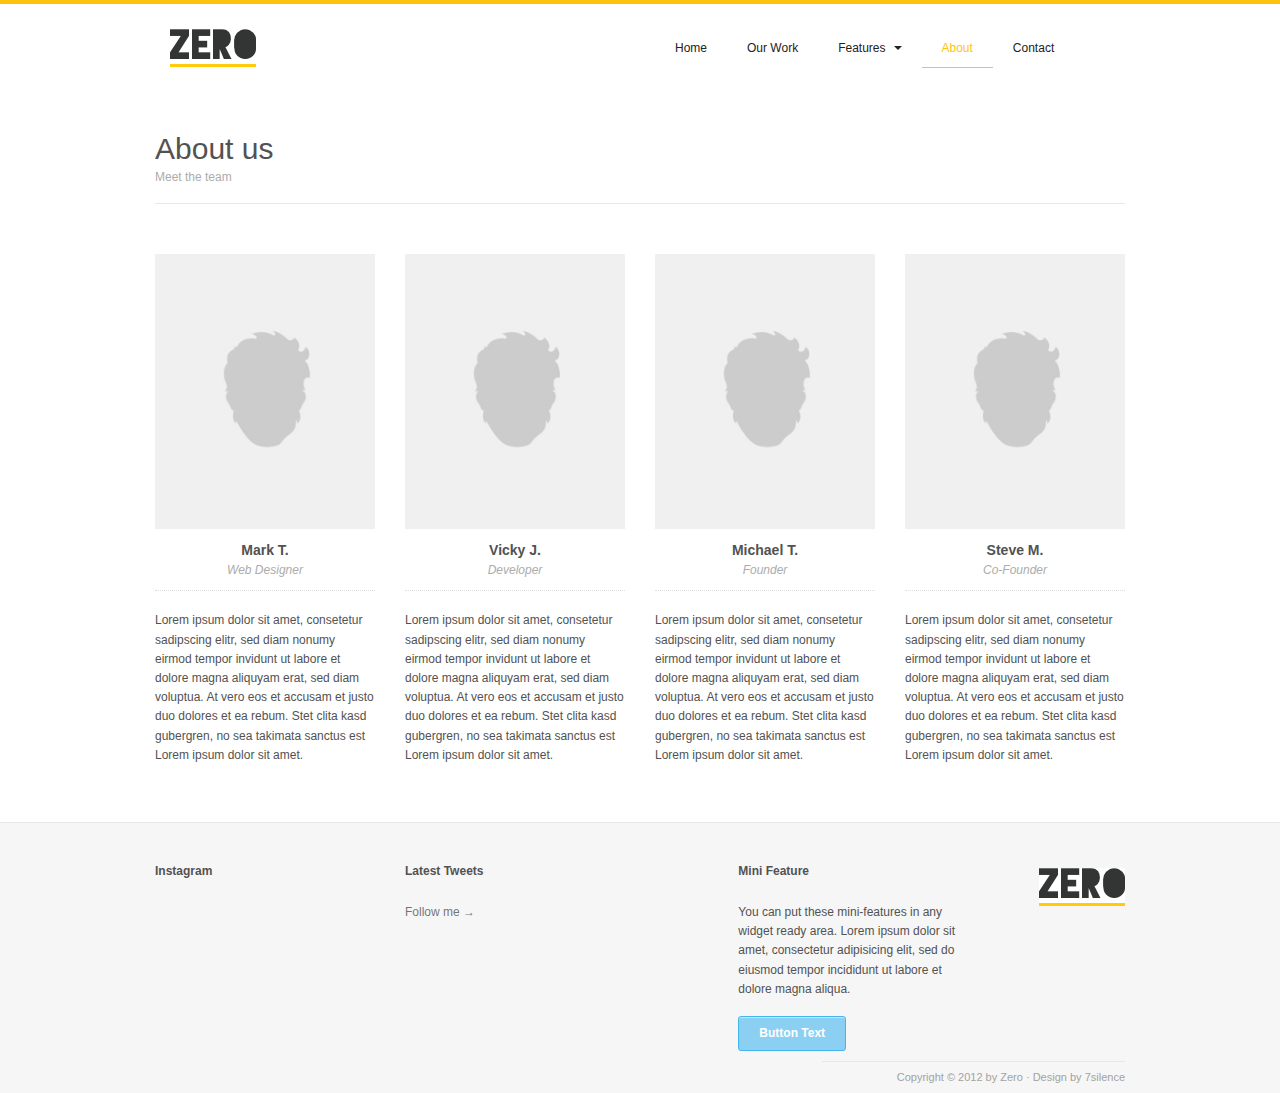
<file: about.html>
<!DOCTYPE html>

<!-- paulirish.com/2008/conditional-stylesheets-vs-css-hacks-answer-neither/ -->
<!--[if lt IE 7]> <html class="no-js lt-ie9 lt-ie8 lt-ie7" lang="en"> <![endif]-->
<!--[if IE 7]>    <html class="no-js lt-ie9 lt-ie8" lang="en"> <![endif]-->
<!--[if IE 8]>    <html class="no-js lt-ie9" lang="en"> <![endif]-->
<!--[if gt IE 8]><!--> <html class="no-js" lang="en"> <!--<![endif]-->
<head>
  <meta charset="utf-8" />

  <!-- Set the viewport width to device width for mobile -->
  <meta name="viewport" content="width=device-width" />

  <title>Zero - Responsive Html5 Theme</title>
  
  <!-- Included CSS Files (Compressed) -->
  <link rel="stylesheet" href="stylesheets/foundation.min.css">
  <link rel="stylesheet" href="stylesheets/app.css">

  <script src="javascripts/modernizr.foundation.js"></script>

  <!-- IE Fix for HTML5 Tags -->
  <!--[if lt IE 9]>
    <script src="http://html5shiv.googlecode.com/svn/trunk/html5.js"></script>
  <![endif]-->
</head>
<body>

	<div class="row">
	<header>
	
		<div class="three columns">
			<logo>
				<a href="index.html" ><img src="images/logo.jpg" width="86" height="38"></a>
			</logo>
		</div>
		
		<div class="six columns">
			<ul class="nav-bar">
			  <li><a href="index.html">Home</a></li>
			  <li><a href="portfolio.html">Our Work</a></li>
			  <li class="has-flyout">
			    <a href="">Features</a>
			    <a href="#" class="flyout-toggle"><span> </span></a>
			    <ul class="flyout">
			      <li><a href="elements.html">Elements</a></li>
			      <li><a href="columns.html">Columns</a></li>
			      <li><a href="sliders.html">Sliders</a></li>
			      <li><a href="media.html">Media</a></li>
			    </ul>
			  </li>
			  <li class="active"><a href="about.html">About</a></li>
			  <li><a href="contact.html">Contact</a></li>
			</ul>		
		</div>
		
	</header>
	</div>
	
<about>
	<div class="row">
		<div class="twelve columns">
			<div class="title">About us</div>
			<div class="title2">Meet the team</div>
		</div>
	</div>
	
	<div class="row">
		<div class="three columns">
			<img src="images/person.jpg" width="240" height="300">
			<h5>Mark T.</h5>
			<h6>Web Designer</h6>
			<p>Lorem ipsum dolor sit amet, consetetur sadipscing elitr, sed diam nonumy eirmod tempor invidunt ut labore et dolore magna aliquyam erat, sed diam voluptua. At vero eos et accusam et justo duo dolores et ea rebum. Stet clita kasd gubergren, no sea takimata sanctus est Lorem ipsum dolor sit amet.</p>
		</div>
		<div class="three columns">
			<img src="images/person.jpg" width="240" height="300">
			<h5>Vicky J.</h5>
			<h6>Developer</h6>
			<p>Lorem ipsum dolor sit amet, consetetur sadipscing elitr, sed diam nonumy eirmod tempor invidunt ut labore et dolore magna aliquyam erat, sed diam voluptua. At vero eos et accusam et justo duo dolores et ea rebum. Stet clita kasd gubergren, no sea takimata sanctus est Lorem ipsum dolor sit amet.</p>
		</div>
		<div class="three columns">
			<img src="images/person.jpg" width="240" height="300">
			<h5>Michael T.</h5>
			<h6>Founder</h6>
			<p>Lorem ipsum dolor sit amet, consetetur sadipscing elitr, sed diam nonumy eirmod tempor invidunt ut labore et dolore magna aliquyam erat, sed diam voluptua. At vero eos et accusam et justo duo dolores et ea rebum. Stet clita kasd gubergren, no sea takimata sanctus est Lorem ipsum dolor sit amet.</p>
		</div>
		<div class="three columns">
			<img src="images/person.jpg" width="240" height="300">
			<h5>Steve M.</h5>
			<h6>Co-Founder</h6>
			<p>Lorem ipsum dolor sit amet, consetetur sadipscing elitr, sed diam nonumy eirmod tempor invidunt ut labore et dolore magna aliquyam erat, sed diam voluptua. At vero eos et accusam et justo duo dolores et ea rebum. Stet clita kasd gubergren, no sea takimata sanctus est Lorem ipsum dolor sit amet.</p>
		</div>
	</div>
</about>		
	
<footer>
	<div class="row">
	    <div class="three columns">
	    <h3>Instagram</h3>
	    <iframe src="http://snapwidget.com/in/?u=aW5zdGFncmFtfGlufDcwfDN8Mnx8bm98OHxmYWRlSW4=" allowTransparency="true" frameborder="0" scrolling="no" style="border:none; overflow:hidden; width:234px; height: 156px" ></iframe>
	    </div>
	    <div class="four columns">
	    <h3>Latest Tweets</h3>
	    <social>
	    <div id="twitter_update_list"></div>
	    </social>
	    <a href="#"><p>Follow me →</p></a>
	    <script src="http://twitter.com/javascripts/blogger.js" type="text/javascript"></script>
	    <script type="text/javascript"> 
	    (function() {
	       var e = document.createElement('script'); 
	       e.type = 'text/javascript';
	      e.async = true;
	        e.src = 'http://twitter.com/statuses/user_timeline/twitter.json?callback=twitterCallback2&count=3';
	       document.getElementById('twitter_update_list').appendChild(e);
	    }());
	    </script>
	    </div>
	    <div class="three columns">
	    <h3>Mini Feature</h3>
	    <p>You can put these mini-features in any widget ready area. Lorem ipsum dolor sit amet, consectetur adipisicing elit, sed do eiusmod tempor incididunt ut labore et dolore magna aliqua.</p>
	    <a href="#" class="radius button">Button Text</a>
	    </div>
	    <div class="two columns">
	    <div class="logofoot"><a href="index.html" ><img src="images/logo.jpg" width="86" height="38"></a></div>
	    </div>
	</div>
	
	<div class="row">
	    <div class="eight columns">
	    </div>
	    <div class="four columns">
			<div class="copyright">Copyright © 2012 by Zero · Design by 7silence</div>
	    </div>
	</footer>

  
  <!-- Included JS Files (Compressed) -->
  <script src="javascripts/foundation.min.js"></script>
  
  <!-- Initialize JS Plugins -->
  <script src="javascripts/app.js"></script>
  
  <script type="text/javascript"> 
     $(window).load(function() {
         $('#featuredContent').orbit({ fluid: '16x6' });
     });
  </script>
  
  
</body>
</html>
</file>
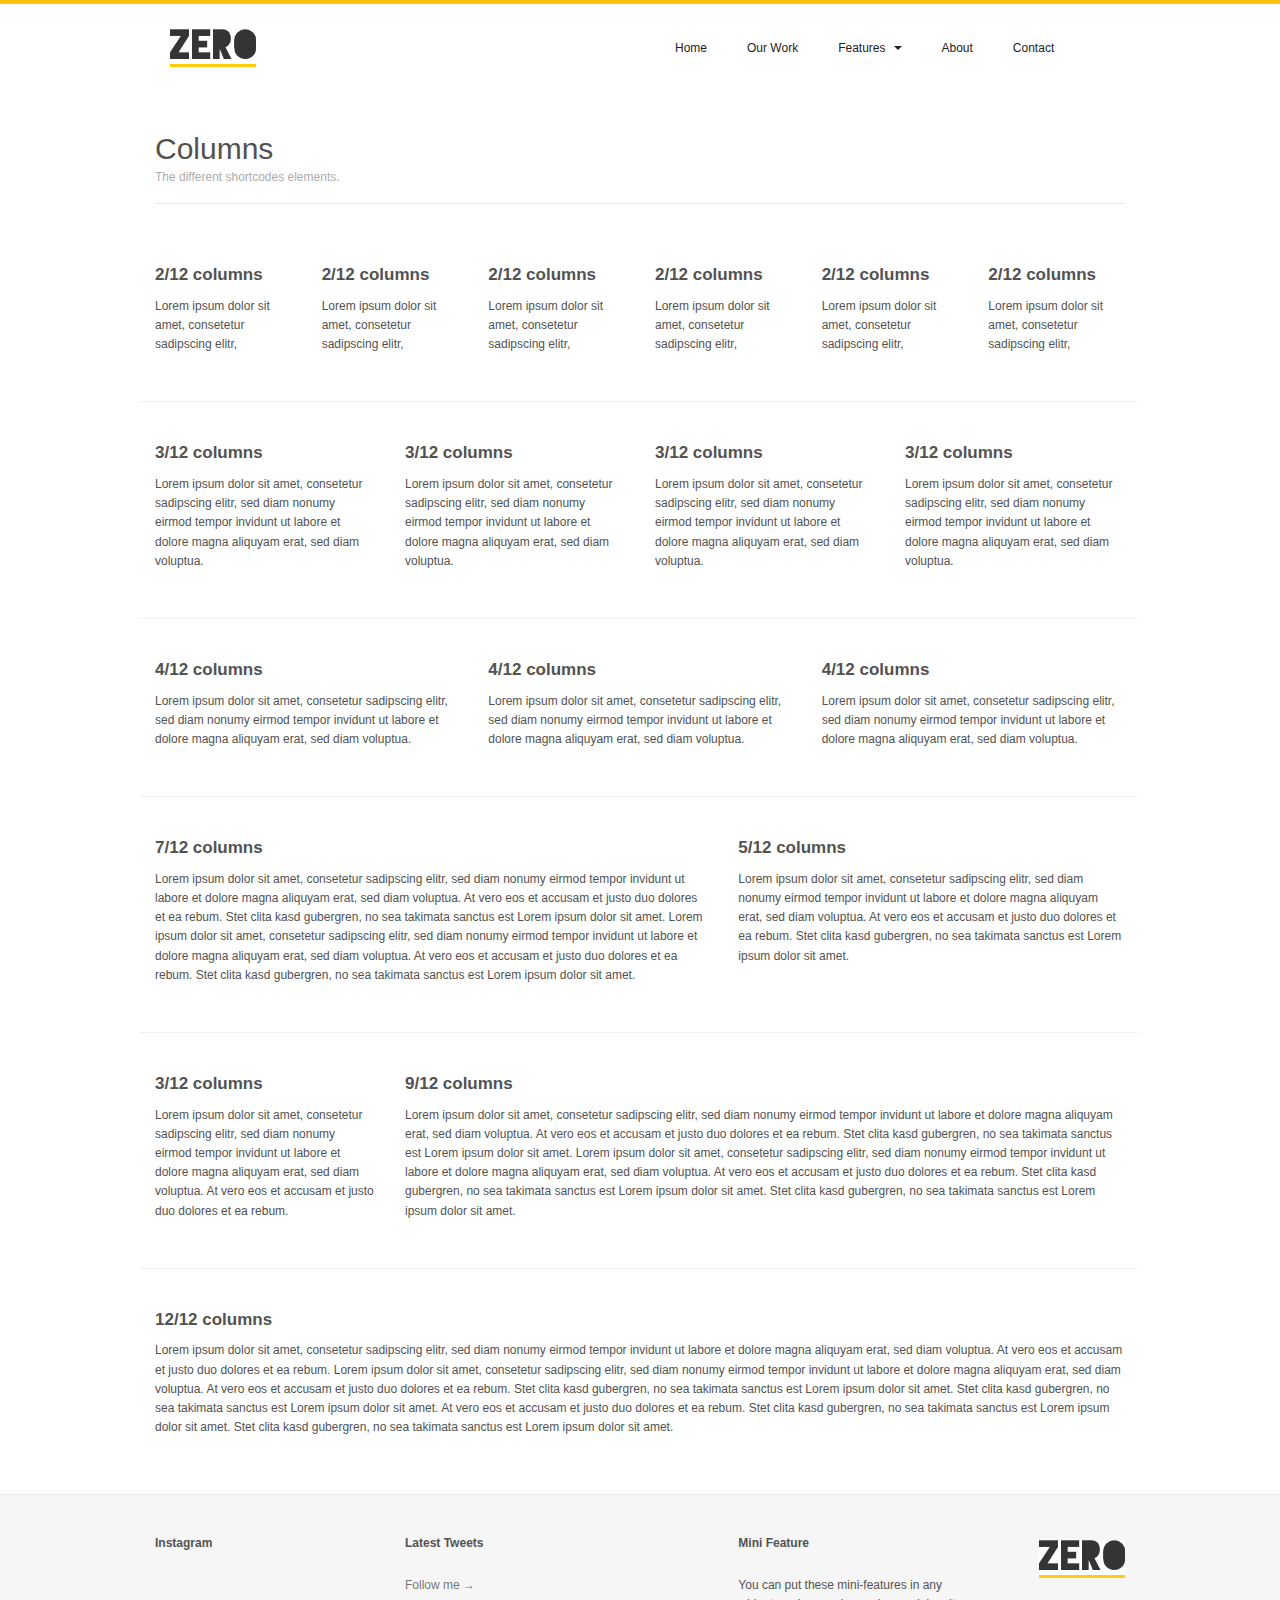
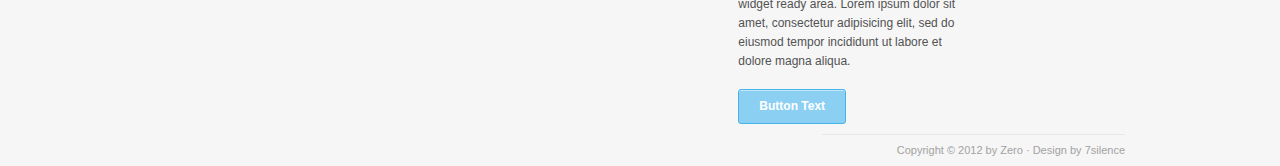
<file: columns.html>
<!DOCTYPE html>

<!-- paulirish.com/2008/conditional-stylesheets-vs-css-hacks-answer-neither/ -->
<!--[if lt IE 7]> <html class="no-js lt-ie9 lt-ie8 lt-ie7" lang="en"> <![endif]-->
<!--[if IE 7]>    <html class="no-js lt-ie9 lt-ie8" lang="en"> <![endif]-->
<!--[if IE 8]>    <html class="no-js lt-ie9" lang="en"> <![endif]-->
<!--[if gt IE 8]><!--> <html class="no-js" lang="en"> <!--<![endif]-->
<head>
  <meta charset="utf-8" />

  <!-- Set the viewport width to device width for mobile -->
  <meta name="viewport" content="width=device-width" />

  <title>Zero - Responsive Html5 Theme</title>
  
  <!-- Included CSS Files (Compressed) -->
  <link rel="stylesheet" href="stylesheets/foundation.min.css">
  <link rel="stylesheet" href="stylesheets/app.css">

  <script src="javascripts/modernizr.foundation.js"></script>

  <!-- IE Fix for HTML5 Tags -->
  <!--[if lt IE 9]>
    <script src="http://html5shiv.googlecode.com/svn/trunk/html5.js"></script>
  <![endif]-->
</head>
<body>

	<div class="row">
	<header>
	
		<div class="three columns">
			<logo>
				<a href="index.html" ><img src="images/logo.jpg" width="86" height="38"></a>
			</logo>
		</div>
		
		<div class="six columns">
			<ul class="nav-bar">
			  <li><a href="index.html">Home</a></li>
			  <li><a href="portfolio.html">Our Work</a></li>
			  <li class="has-flyout">
			    <a href="">Features</a>
			    <a href="#" class="flyout-toggle"><span></span></a>
			    <ul class="flyout">
			      <li><a href="elements.html">Elements</a></li>
			      <li class="active"><a href="columns.html">Columns</a></li>
			      <li><a href="sliders.html">Sliders</a></li>
			      <li><a href="media.html">Media</a></li>
			    </ul>
			  </li>
			  <li><a href="about.html">About</a></li>
			  <li><a href="contact.html">Contact</a></li>
			</ul>		
		</div>
		
	</header>
	</div>
	
	
<feature>
	<div class="row">
		<div class="twelve columns">
			<div class="title">Columns</div>
			<div class="title2">The different shortcodes elements.</div>
		</div>
	</div>
	
	
	<div class="row">
		<div class="two columns">
			<h5>2/12 columns</h5>
			<p>Lorem ipsum dolor sit amet, consetetur sadipscing elitr,</p>
		</div>
		<div class="two columns">
			<h5>2/12 columns</h5>
			<p>Lorem ipsum dolor sit amet, consetetur sadipscing elitr,</p>
		</div>
		<div class="two columns">
			<h5>2/12 columns</h5>
			<p>Lorem ipsum dolor sit amet, consetetur sadipscing elitr,</p>
		</div>
		<div class="two columns">
			<h5>2/12 columns</h5>
			<p>Lorem ipsum dolor sit amet, consetetur sadipscing elitr,</p>
		</div>
		<div class="two columns">
			<h5>2/12 columns</h5>
			<p>Lorem ipsum dolor sit amet, consetetur sadipscing elitr,</p>
		</div>
		<div class="two columns">
			<h5>2/12 columns</h5>
			<p>Lorem ipsum dolor sit amet, consetetur sadipscing elitr,</p>
		</div>
	</div>
	
	<div class="row">
		<div class="line"></div>
		<div class="three columns">
			<h5>3/12 columns</h5>
			<p>Lorem ipsum dolor sit amet, consetetur sadipscing elitr, sed diam nonumy eirmod tempor invidunt ut labore et dolore magna aliquyam erat, sed diam voluptua.</p>
		</div>
		<div class="three columns">
			<h5>3/12 columns</h5>
			<p>Lorem ipsum dolor sit amet, consetetur sadipscing elitr, sed diam nonumy eirmod tempor invidunt ut labore et dolore magna aliquyam erat, sed diam voluptua.</p>
		</div>
		<div class="three columns">
			<h5>3/12 columns</h5>
			<p>Lorem ipsum dolor sit amet, consetetur sadipscing elitr, sed diam nonumy eirmod tempor invidunt ut labore et dolore magna aliquyam erat, sed diam voluptua.</p>
		</div>
		<div class="three columns">
			<h5>3/12 columns</h5>
			<p>Lorem ipsum dolor sit amet, consetetur sadipscing elitr, sed diam nonumy eirmod tempor invidunt ut labore et dolore magna aliquyam erat, sed diam voluptua.</p>
		</div>
	</div>
	
	<div class="row">
		<div class="line"></div>
		<div class="four columns">
			<h5>4/12 columns</h5>
			<p>Lorem ipsum dolor sit amet, consetetur sadipscing elitr, sed diam nonumy eirmod tempor invidunt ut labore et dolore magna aliquyam erat, sed diam voluptua.</p>
		</div>
		<div class="four columns">
			<h5>4/12 columns</h5>
			<p>Lorem ipsum dolor sit amet, consetetur sadipscing elitr, sed diam nonumy eirmod tempor invidunt ut labore et dolore magna aliquyam erat, sed diam voluptua.</p>
		</div>
		<div class="four columns">
			<h5>4/12 columns</h5>
			<p>Lorem ipsum dolor sit amet, consetetur sadipscing elitr, sed diam nonumy eirmod tempor invidunt ut labore et dolore magna aliquyam erat, sed diam voluptua.</p>
		</div>
	</div>
	
	<div class="row">
		<div class="line"></div>
		<div class="seven columns">
			<h5>7/12 columns</h5>
			<p>Lorem ipsum dolor sit amet, consetetur sadipscing elitr, sed diam nonumy eirmod tempor invidunt ut labore et dolore magna aliquyam erat, sed diam voluptua. At vero eos et accusam et justo duo dolores et ea rebum. Stet clita kasd gubergren, no sea takimata sanctus est Lorem ipsum dolor sit amet. Lorem ipsum dolor sit amet, consetetur sadipscing elitr, sed diam nonumy eirmod tempor invidunt ut labore et dolore magna aliquyam erat, sed diam voluptua. At vero eos et accusam et justo duo dolores et ea rebum. Stet clita kasd gubergren, no sea takimata sanctus est Lorem ipsum dolor sit amet.</p>
		</div>
		<div class="five columns">
			<h5>5/12 columns</h5>
			<p>Lorem ipsum dolor sit amet, consetetur sadipscing elitr, sed diam nonumy eirmod tempor invidunt ut labore et dolore magna aliquyam erat, sed diam voluptua. At vero eos et accusam et justo duo dolores et ea rebum. Stet clita kasd gubergren, no sea takimata sanctus est Lorem ipsum dolor sit amet.</p>
		</div>
	</div>
	
	<div class="row">
		<div class="line"></div>
		<div class="three columns">
			<h5>3/12 columns</h5>
			<p>Lorem ipsum dolor sit amet, consetetur sadipscing elitr, sed diam nonumy eirmod tempor invidunt ut labore et dolore magna aliquyam erat, sed diam voluptua. At vero eos et accusam et justo duo dolores et ea rebum.</p>
		</div>
		<div class="nine columns">
			<h5>9/12 columns</h5>
			<p>Lorem ipsum dolor sit amet, consetetur sadipscing elitr, sed diam nonumy eirmod tempor invidunt ut labore et dolore magna aliquyam erat, sed diam voluptua. At vero eos et accusam et justo duo dolores et ea rebum. Stet clita kasd gubergren, no sea takimata sanctus est Lorem ipsum dolor sit amet. Lorem ipsum dolor sit amet, consetetur sadipscing elitr, sed diam nonumy eirmod tempor invidunt ut labore et dolore magna aliquyam erat, sed diam voluptua. At vero eos et accusam et justo duo dolores et ea rebum. Stet clita kasd gubergren, no sea takimata sanctus est Lorem ipsum dolor sit amet. Stet clita kasd gubergren, no sea takimata sanctus est Lorem ipsum dolor sit amet.</p>
		</div>
	</div>
	
	<div class="row">
		<div class="line"></div>
		<div class="twelve columns">
			<h5>12/12 columns</h5>
			<p>Lorem ipsum dolor sit amet, consetetur sadipscing elitr, sed diam nonumy eirmod tempor invidunt ut labore et dolore magna aliquyam erat, sed diam voluptua. At vero eos et accusam et justo duo dolores et ea rebum. Lorem ipsum dolor sit amet, consetetur sadipscing elitr, sed diam nonumy eirmod tempor invidunt ut labore et dolore magna aliquyam erat, sed diam voluptua. At vero eos et accusam et justo duo dolores et ea rebum. Stet clita kasd gubergren, no sea takimata sanctus est Lorem ipsum dolor sit amet. Stet clita kasd gubergren, no sea takimata sanctus est Lorem ipsum dolor sit amet. At vero eos et accusam et justo duo dolores et ea rebum. Stet clita kasd gubergren, no sea takimata sanctus est Lorem ipsum dolor sit amet. Stet clita kasd gubergren, no sea takimata sanctus est Lorem ipsum dolor sit amet.</p>
		</div>
	</div>
	
</feature>		
			

<footer>
	<div class="row">
	    <div class="three columns">
	    <h3>Instagram</h3>
	    <iframe src="http://snapwidget.com/in/?u=aW5zdGFncmFtfGlufDcwfDN8Mnx8bm98OHxmYWRlSW4=" allowTransparency="true" frameborder="0" scrolling="no" style="border:none; overflow:hidden; width:234px; height: 156px" ></iframe>
	    </div>
	    <div class="four columns">
	    <h3>Latest Tweets</h3>
	    <social>
	    <div id="twitter_update_list"></div>
	    </social>
	    <a href="#"><p>Follow me →</p></a>
	    <script src="http://twitter.com/javascripts/blogger.js" type="text/javascript"></script>
	    <script type="text/javascript"> 
	    (function() {
	       var e = document.createElement('script'); 
	       e.type = 'text/javascript';
	      e.async = true;
	        e.src = 'http://twitter.com/statuses/user_timeline/twitter.json?callback=twitterCallback2&count=3';
	       document.getElementById('twitter_update_list').appendChild(e);
	    }());
	    </script>
	    </div>
	    <div class="three columns">
	    <h3>Mini Feature</h3>
	    <p>You can put these mini-features in any widget ready area. Lorem ipsum dolor sit amet, consectetur adipisicing elit, sed do eiusmod tempor incididunt ut labore et dolore magna aliqua.</p>
	    <a href="#" class="radius button">Button Text</a>
	    </div>
	    <div class="two columns">
	    <div class="logofoot"><a href="index.html" ><img src="images/logo.jpg" width="86" height="38"></a></div>
	    </div>
	</div>
	
	<div class="row">
	    <div class="eight columns">
	    </div>
	    <div class="four columns">
			<div class="copyright">Copyright © 2012 by Zero · Design by 7silence</div>
	    </div>
	</footer>

  
  <!-- Included JS Files (Compressed) -->
  <script src="javascripts/foundation.min.js"></script>
  
  <!-- Initialize JS Plugins -->
  <script src="javascripts/app.js"></script>
  
  <script type="text/javascript"> 
     $(window).load(function() {
         $('#featuredContent').orbit({ fluid: '16x6' });
     });
  </script>
  
  
</body>
</html>
</file>
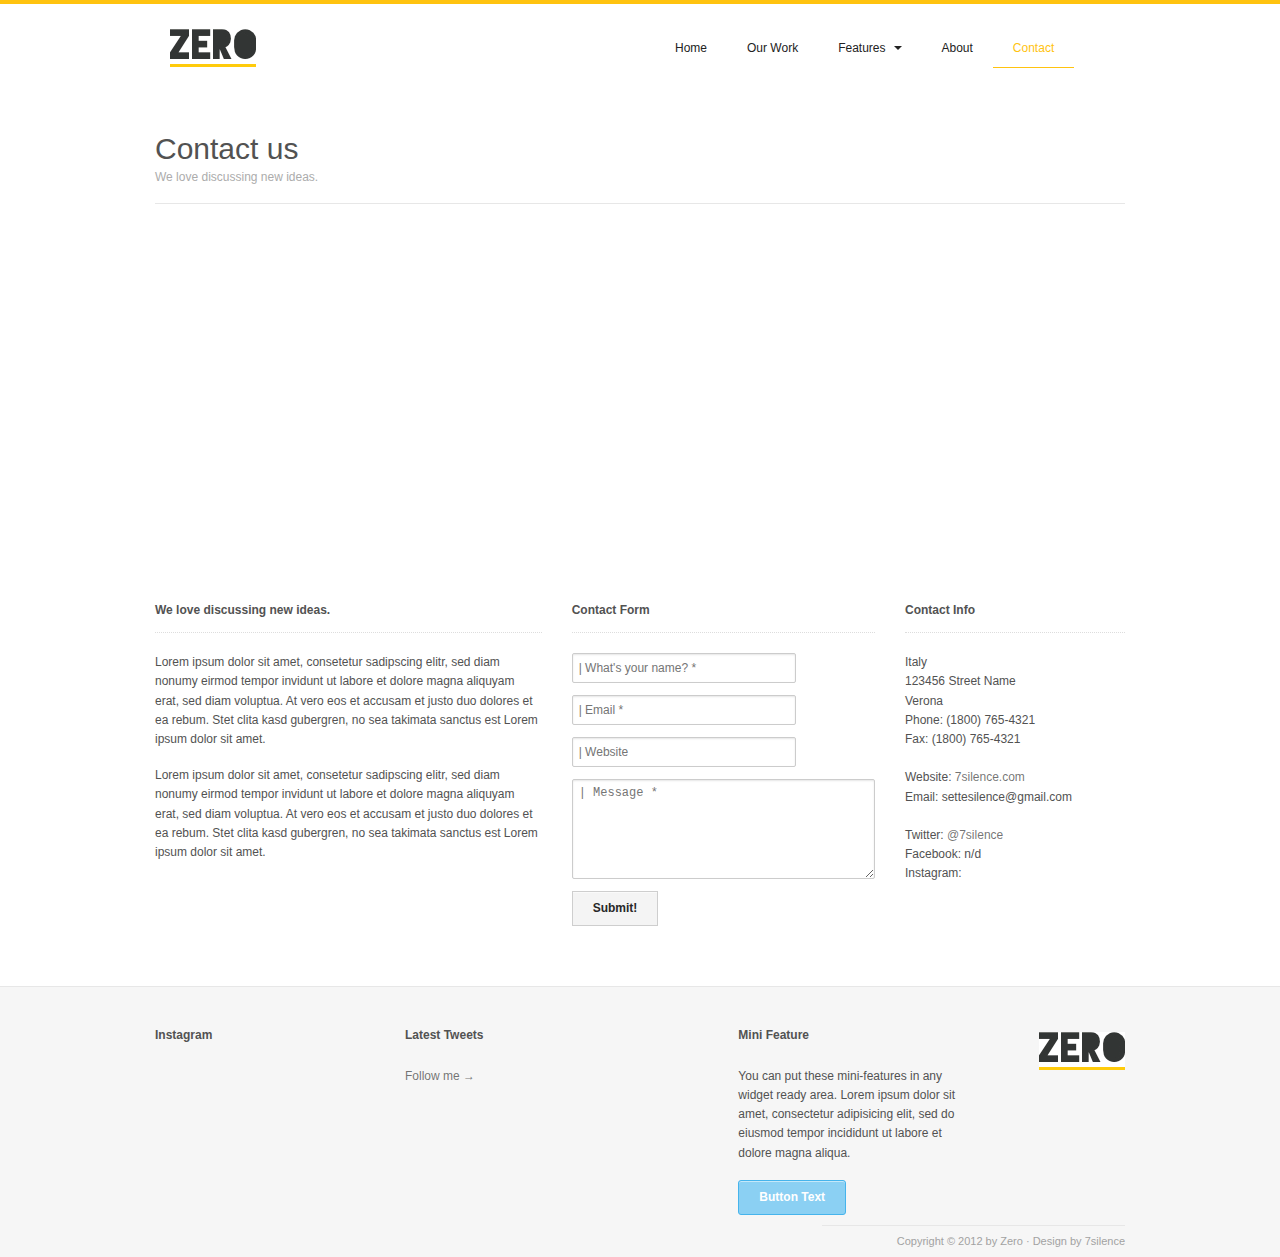
<file: contact.html>
<!DOCTYPE html>

<!-- paulirish.com/2008/conditional-stylesheets-vs-css-hacks-answer-neither/ -->
<!--[if lt IE 7]> <html class="no-js lt-ie9 lt-ie8 lt-ie7" lang="en"> <![endif]-->
<!--[if IE 7]>    <html class="no-js lt-ie9 lt-ie8" lang="en"> <![endif]-->
<!--[if IE 8]>    <html class="no-js lt-ie9" lang="en"> <![endif]-->
<!--[if gt IE 8]><!--> <html class="no-js" lang="en"> <!--<![endif]-->
<head>
  <meta charset="utf-8" />

  <!-- Set the viewport width to device width for mobile -->
  <meta name="viewport" content="width=device-width" />

  <title>Zero - Responsive Html5 Theme</title>
  
  <!-- Included CSS Files (Compressed) -->
  <link rel="stylesheet" href="stylesheets/foundation.min.css">
  <link rel="stylesheet" href="stylesheets/app.css">

  <script src="javascripts/modernizr.foundation.js"></script>

  <!-- IE Fix for HTML5 Tags -->
  <!--[if lt IE 9]>
    <script src="http://html5shiv.googlecode.com/svn/trunk/html5.js"></script>
  <![endif]-->
  <!-- Google maps -->
  <script type="text/javascript" src="http://maps.google.com/maps/api/js?sensor=false"></script>
  <script type="text/javascript">
      window.onload = function() {
          initialize();
      } 
   
      function initialize() {
      // FIND YOUR LATITUDE & LONGITUDE  -> http://itouchmap.com/latlong.html
          var myLatlng = new google.maps.LatLng(45.4383563,10.991657799999984);
          var myOptions = {
              zoom: 15,
              center: myLatlng,
              mapTypeId: google.maps.MapTypeId.ROADMAP        }
           
          var map = new google.maps.Map(document.getElementById("map_canvas"), myOptions);
           
          var contentString = "";
           
          var infowindow = new google.maps.InfoWindow({
              content: contentString
          });
           
          var marker = new google.maps.Marker({
              position: myLatlng,
              map: map,
              title: "Zero Theme"
          });
          google.maps.event.addListener(marker, 'click', function() {
              infowindow.open(map,marker);
          });
      }
  </script>
</head>
<body>

	<div class="row">
	<header>
	
		<div class="three columns">
			<logo>
				<a href="index.html" ><img src="images/logo.jpg" width="86" height="38"></a>
			</logo>
		</div>
		
		<div class="six columns">
			<ul class="nav-bar">
			  <li><a href="index.html">Home</a></li>
			  <li><a href="portfolio.html">Our Work</a></li>
			  <li class="has-flyout">
			    <a href="">Features</a>
			    <a href="#" class="flyout-toggle"><span> </span></a>
			    <ul class="flyout">
			      <li><a href="elements.html">Elements</a></li>
			      <li><a href="columns.html">Columns</a></li>
			      <li><a href="sliders.html">Sliders</a></li>
			      <li><a href="media.html">Media</a></li>
			    </ul>
			  </li>
			  <li><a href="about.html">About</a></li>
			  <li class="active"><a href="contact.html">Contact</a></li>
			</ul>		
		</div>
		
	</header>
	</div>
	
	
	
<contact>
	<div class="row">
		<div class="twelve columns">
			<div class="title">Contact us</div>
			<div class="title2">We love discussing new ideas.</div>
		</div>
	</div>
	
	<div class="row">
		<div class="twelve columns">
			<div id="map_canvas" style="width:100%;height:300px;"></div>
		</div>
	</div>
	
	<div class="row">
		<div class="five columns">
			<h5>We love discussing new ideas.</h5>
			<p>Lorem ipsum dolor sit amet, consetetur sadipscing elitr, sed diam nonumy eirmod tempor invidunt ut labore et dolore magna aliquyam erat, sed diam voluptua. At vero eos et accusam et justo duo dolores et ea rebum. Stet clita kasd gubergren, no sea takimata sanctus est Lorem ipsum dolor sit amet.</p>
			<p>Lorem ipsum dolor sit amet, consetetur sadipscing elitr, sed diam nonumy eirmod tempor invidunt ut labore et dolore magna aliquyam erat, sed diam voluptua. At vero eos et accusam et justo duo dolores et ea rebum. Stet clita kasd gubergren, no sea takimata sanctus est Lorem ipsum dolor sit amet.</p> 	
		</div>
		<div class="four columns">
			<form>
			  <h5>Contact Form</h5>
			  <div class="row">
				  <div class="nine columns">
					  <input type="text" placeholder="| What's your name? *" />
					  <input type="text" placeholder="| Email *" />
					  <input type="text" placeholder="| Website" />
				  </div>
			  </div>
			  <textarea name="text" placeholder="| Message *"></textarea>
			  <a href="#" class="secondary button">Submit!</a>  
			</form>  	
		</div>
		<div class="three columns">
			<h5>Contact Info</h5>
			<p>Italy<br>
			123456 Street Name<br>
			Verona<br>
			Phone: (1800) 765-4321<br>
			Fax: (1800) 765-4321<br><br>
			Website: <a href="http://7silence.com">7silence.com</a><br>
			Email: settesilence@gmail.com<br><br>
			Twitter: <a href="http://7silence.com">@7silence</a><br>
			Facebook: n/d<br>
			Instagram:<br>			
			</p>
		</div>
	</div>
</contact>

<footer>
	<div class="row">
	    <div class="three columns">
	    <h3>Instagram</h3>
	    <iframe src="http://snapwidget.com/in/?u=aW5zdGFncmFtfGlufDcwfDN8Mnx8bm98OHxmYWRlSW4=" allowTransparency="true" frameborder="0" scrolling="no" style="border:none; overflow:hidden; width:234px; height: 156px" ></iframe>
	    </div>
	    <div class="four columns">
	    <h3>Latest Tweets</h3>
	    <social>
	    <div id="twitter_update_list"></div>
	    </social>
	    <a href="#"><p>Follow me →</p></a>
	    <script src="http://twitter.com/javascripts/blogger.js" type="text/javascript"></script>
	    <script type="text/javascript"> 
	    (function() {
	       var e = document.createElement('script'); 
	       e.type = 'text/javascript';
	      e.async = true;
	        e.src = 'http://twitter.com/statuses/user_timeline/twitter.json?callback=twitterCallback2&count=3';
	       document.getElementById('twitter_update_list').appendChild(e);
	    }());
	    </script>
	    </div>
	    <div class="three columns">
	    <h3>Mini Feature</h3>
	    <p>You can put these mini-features in any widget ready area. Lorem ipsum dolor sit amet, consectetur adipisicing elit, sed do eiusmod tempor incididunt ut labore et dolore magna aliqua.</p>
	    <a href="#" class="radius button">Button Text</a>
	    </div>
	    <div class="two columns">
	    <div class="logofoot"><a href="index.html" ><img src="images/logo.jpg" width="86" height="38"></a></div>
	    </div>
	</div>
	
	<div class="row">
	    <div class="eight columns">
	    </div>
	    <div class="four columns">
			<div class="copyright">Copyright © 2012 by Zero · Design by 7silence</div>
	    </div>
	</footer>

  
  <!-- Included JS Files (Compressed) -->
  <script src="javascripts/foundation.min.js"></script>
  
  <!-- Initialize JS Plugins -->
  <script src="javascripts/app.js"></script>
  
  <script type="text/javascript"> 
     $(window).load(function() {
         $('#featuredContent').orbit({ fluid: '16x6' });
     });
  </script>
  
</body>
</html>
</file>
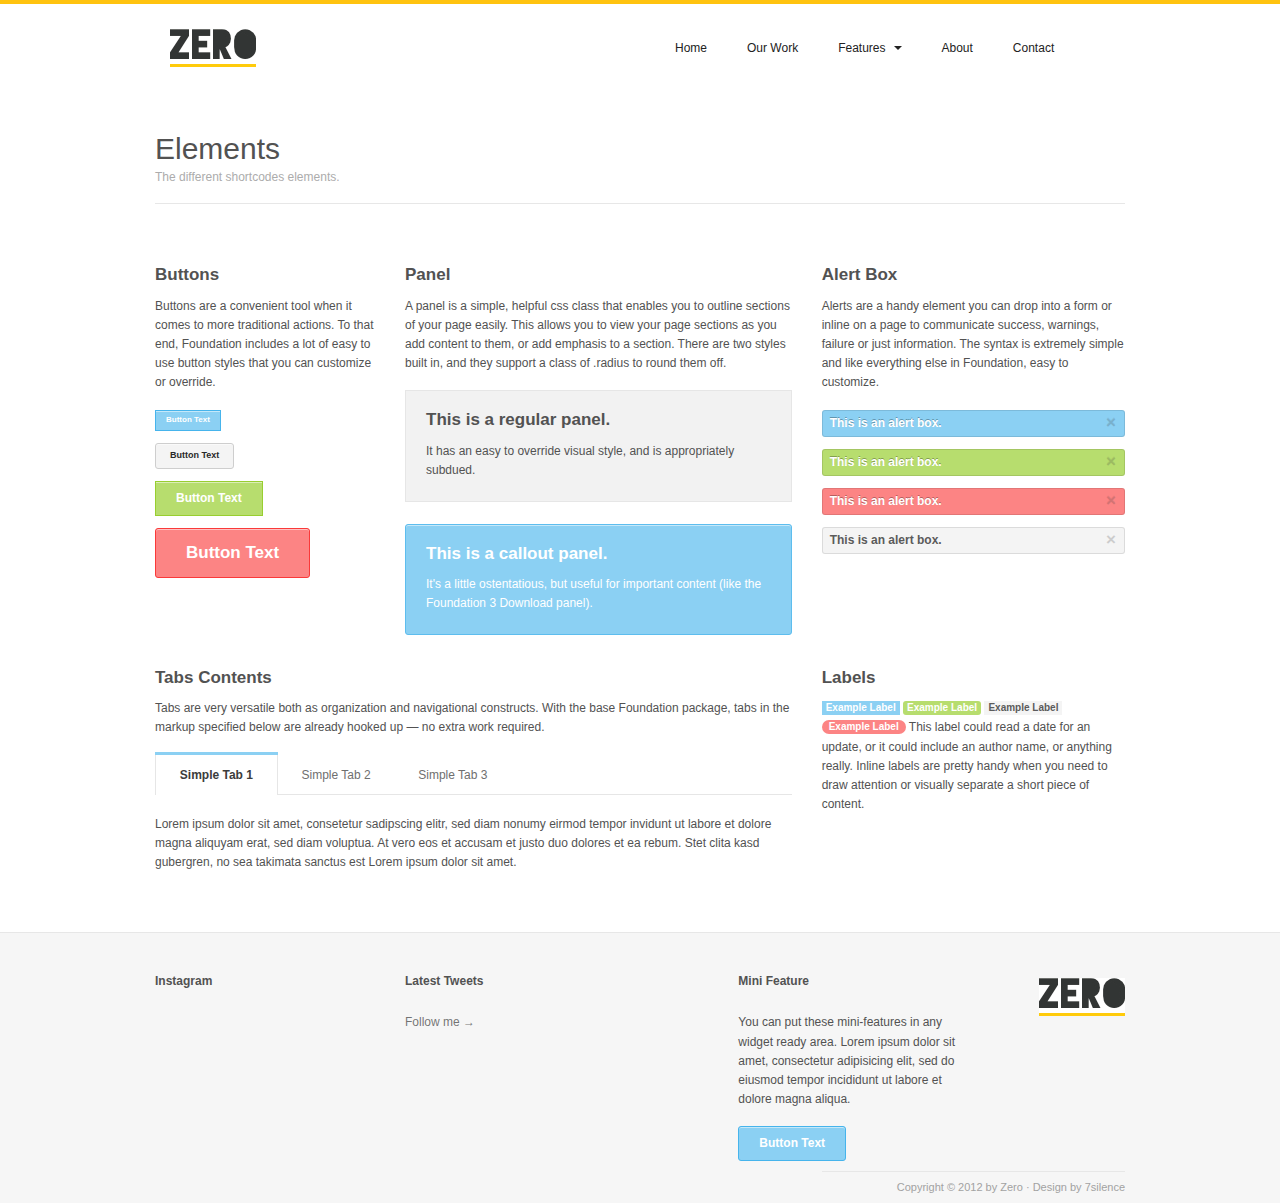
<file: elements.html>
<!DOCTYPE html>

<!-- paulirish.com/2008/conditional-stylesheets-vs-css-hacks-answer-neither/ -->
<!--[if lt IE 7]> <html class="no-js lt-ie9 lt-ie8 lt-ie7" lang="en"> <![endif]-->
<!--[if IE 7]>    <html class="no-js lt-ie9 lt-ie8" lang="en"> <![endif]-->
<!--[if IE 8]>    <html class="no-js lt-ie9" lang="en"> <![endif]-->
<!--[if gt IE 8]><!--> <html class="no-js" lang="en"> <!--<![endif]-->
<head>
  <meta charset="utf-8" />

  <!-- Set the viewport width to device width for mobile -->
  <meta name="viewport" content="width=device-width" />

  <title>Zero - Responsive Html5 Theme</title>
  
  <!-- Included CSS Files (Compressed) -->
  <link rel="stylesheet" href="stylesheets/foundation.min.css">
  <link rel="stylesheet" href="stylesheets/app.css">

  <script src="javascripts/modernizr.foundation.js"></script>

  <!-- IE Fix for HTML5 Tags -->
  <!--[if lt IE 9]>
    <script src="http://html5shiv.googlecode.com/svn/trunk/html5.js"></script>
  <![endif]-->
</head>
<body>

	<div class="row">
	<header>
	
		<div class="three columns">
			<logo>
				<a href="index.html" ><img src="images/logo.jpg" width="86" height="38"></a>
			</logo>
		</div>
		
		<div class="six columns">
			<ul class="nav-bar">
			  <li><a href="index.html">Home</a></li>
			  <li><a href="portfolio.html">Our Work</a></li>
			  <li class="has-flyout">
			    <a href="">Features</a>
			    <a href="#" class="flyout-toggle"><span></span></a>
			    <ul class="flyout">
			      <li class="active"><a href="elements.html">Elements</a></li>
			      <li><a href="columns.html">Columns</a></li>
			      <li><a href="sliders.html">Sliders</a></li>
			      <li><a href="media.html">Media</a></li>
			    </ul>
			  </li>
			  <li><a href="about.html">About</a></li>
			  <li><a href="contact.html">Contact</a></li>
			</ul>		
		</div>
		
	</header>
	</div>
	
	
<feature>
	<div class="row">
		<div class="twelve columns">
			<div class="title">Elements</div>
			<div class="title2">The different shortcodes elements.</div>
		</div>
	</div>
	
	<div class="row">
	<div class="three columns">
		<h5>Buttons</h5>
		<p>Buttons are a convenient tool when it comes to more traditional actions. To that end, Foundation includes a lot of easy to use button styles that you can customize or override.</p>
		<a href="#" class=" tiny button">Button Text</a><br><br>
		<a href="#" class="radius small secondary button">Button Text</a><br><br>
		<a href="#" class=" medium success button">Button Text</a><br><br>
		<a href="#" class="radius large alert button">Button Text</a><br><br>
	</div>
	<div class="five columns">
		<h5>Panel</h5>
		<p>A panel is a simple, helpful css class that enables you to outline sections of your page easily. This allows you to view your page sections as you add content to them, or add emphasis to a section. There are two styles built in, and they support a class of .radius to round them off.</p>
		<div class="panel">
		  <h5>This is a regular panel.</h5>
		  <p>It has an easy to override visual style, and is appropriately subdued.</p>
		</div>
		
		<div class="panel callout radius">
		  <h5>This is a callout panel.</h5>
		  <p>It's a little ostentatious, but useful for important content (like the Foundation 3 Download panel).</p>
		</div>
	</div>
	<div class="four columns">
		<h5>Alert Box</h5>
		<p>Alerts are a handy element you can drop into a form or inline on a page to communicate success, warnings, failure or just information. The syntax is extremely simple and like everything else in Foundation, easy to customize.</p>
		<div class="alert-box">
		  This is an alert box.
		  <a href="" class="close">&times;</a>
		</div>
		<div class="alert-box success">
		  This is an alert box.
		  <a href="" class="close">&times;</a>
		</div>
		<div class="alert-box alert">
		  This is an alert box.
		  <a href="" class="close">&times;</a>
		</div>
		<div class="alert-box secondary">
		  This is an alert box.
		  <a href="" class="close">&times;</a>
		</div>
	</div>
	</div>
	
	<div class="row">
	<div class="eight columns">
		<h5>Tabs Contents</h5>
		<p>Tabs are very versatile both as organization and navigational constructs. With the base Foundation package, tabs in the markup specified below are already hooked up — no extra work required.</p>
		<dl class="tabs">
		  <dd class="active"><a href="#simple1">Simple Tab 1</a></dd>
		  <dd><a href="#simple2">Simple Tab 2</a></dd>
		  <dd><a href="#simple3">Simple Tab 3</a></dd>
		</dl>
		
		<ul class="tabs-content">
		  <li class="active" id="simple1Tab">Lorem ipsum dolor sit amet, consetetur sadipscing elitr, sed diam nonumy eirmod tempor invidunt ut labore et dolore magna aliquyam erat, sed diam voluptua. At vero eos et accusam et justo duo dolores et ea rebum. Stet clita kasd gubergren, no sea takimata sanctus est Lorem ipsum dolor sit amet.</li>
		  <li id="simple2Tab">Lorem ipsum dolor sit amet, consetetur sadipscing elitr, sed diam nonumy eirmod tempor invidunt ut labore et dolore magna aliquyam erat, sed diam voluptua.</li>
		  <li id="simple3Tab">This is simple tab 3's content. It's, you know...okay.</li>
		</ul>
	</div>
	<div class="four columns">
		<h5>Labels</h5>
		<p>
		<span class="label">Example Label</span>
		<span class="radius success label">Example Label</span>
		<span class="secondary label">Example Label</span>
		<span class="round alert label">Example Label</span> This label could read a date for an update, or it could include an author name, or anything really. Inline labels are pretty handy when you need to draw attention or visually separate a short piece of content.</p>
	</div>
	</div>

</feature>		
			

<footer>
	<div class="row">
	    <div class="three columns">
	    <h3>Instagram</h3>
	    <iframe src="http://snapwidget.com/in/?u=aW5zdGFncmFtfGlufDcwfDN8Mnx8bm98OHxmYWRlSW4=" allowTransparency="true" frameborder="0" scrolling="no" style="border:none; overflow:hidden; width:234px; height: 156px" ></iframe>
	    </div>
	    <div class="four columns">
	    <h3>Latest Tweets</h3>
	    <social>
	    <div id="twitter_update_list"></div>
	    </social>
	    <a href="#"><p>Follow me →</p></a>
	    <script src="http://twitter.com/javascripts/blogger.js" type="text/javascript"></script>
	    <script type="text/javascript"> 
	    (function() {
	       var e = document.createElement('script'); 
	       e.type = 'text/javascript';
	      e.async = true;
	        e.src = 'http://twitter.com/statuses/user_timeline/twitter.json?callback=twitterCallback2&count=3';
	       document.getElementById('twitter_update_list').appendChild(e);
	    }());
	    </script>
	    </div>
	    <div class="three columns">
	    <h3>Mini Feature</h3>
	    <p>You can put these mini-features in any widget ready area. Lorem ipsum dolor sit amet, consectetur adipisicing elit, sed do eiusmod tempor incididunt ut labore et dolore magna aliqua.</p>
	    <a href="#" class="radius button">Button Text</a>
	    </div>
	    <div class="two columns">
	    <div class="logofoot"><a href="index.html" ><img src="images/logo.jpg" width="86" height="38"></a></div>
	    </div>
	</div>
	
	<div class="row">
	    <div class="eight columns">
	    </div>
	    <div class="four columns">
			<div class="copyright">Copyright © 2012 by Zero · Design by 7silence</div>
	    </div>
	</footer>

  
  <!-- Included JS Files (Compressed) -->
  <script src="javascripts/foundation.min.js"></script>
  
  <!-- Initialize JS Plugins -->
  <script src="javascripts/app.js"></script>
  
  <script type="text/javascript"> 
     $(window).load(function() {
         $('#featuredContent').orbit({ fluid: '16x6' });
     });
  </script>
  
  
</body>
</html>
</file>
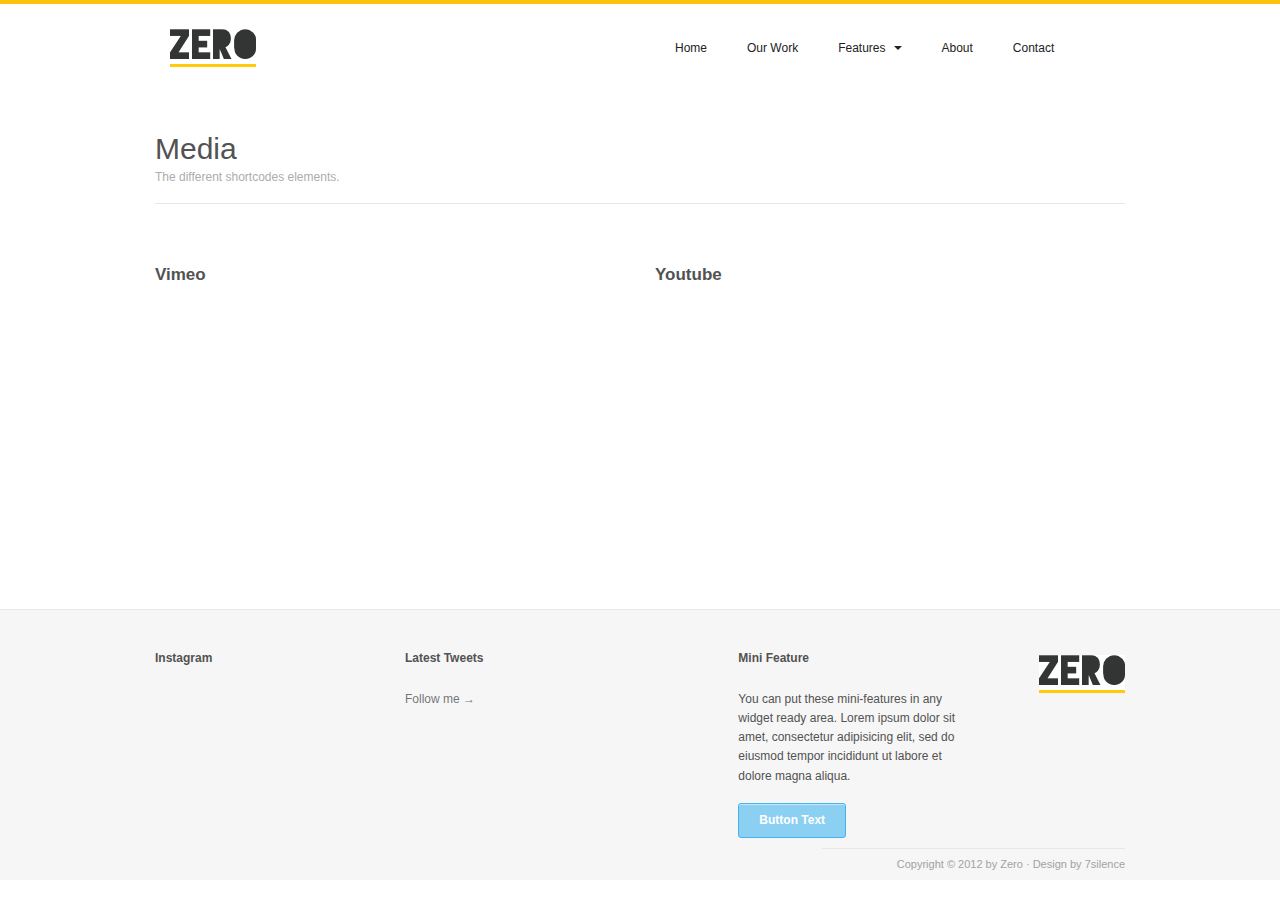
<file: media.html>
<!DOCTYPE html>

<!-- paulirish.com/2008/conditional-stylesheets-vs-css-hacks-answer-neither/ -->
<!--[if lt IE 7]> <html class="no-js lt-ie9 lt-ie8 lt-ie7" lang="en"> <![endif]-->
<!--[if IE 7]>    <html class="no-js lt-ie9 lt-ie8" lang="en"> <![endif]-->
<!--[if IE 8]>    <html class="no-js lt-ie9" lang="en"> <![endif]-->
<!--[if gt IE 8]><!--> <html class="no-js" lang="en"> <!--<![endif]-->
<head>
  <meta charset="utf-8" />

  <!-- Set the viewport width to device width for mobile -->
  <meta name="viewport" content="width=device-width" />

  <title>Zero - Responsive Html5 Theme</title>
  
  <!-- Included CSS Files (Compressed) -->
  <link rel="stylesheet" href="stylesheets/foundation.min.css">
  <link rel="stylesheet" href="stylesheets/app.css">

  <script src="javascripts/modernizr.foundation.js"></script>

  <!-- IE Fix for HTML5 Tags -->
  <!--[if lt IE 9]>
    <script src="http://html5shiv.googlecode.com/svn/trunk/html5.js"></script>
  <![endif]-->
</head>
<body>

	<div class="row">
	<header>
	
		<div class="three columns">
			<logo>
				<a href="index.html" ><img src="images/logo.jpg" width="86" height="38"></a>
			</logo>
		</div>
		
		<div class="six columns">
			<ul class="nav-bar">
			  <li><a href="index.html">Home</a></li>
			  <li><a href="portfolio.html">Our Work</a></li>
			  <li class="has-flyout">
			    <a href="">Features</a>
			    <a href="#" class="flyout-toggle"><span></span></a>
			    <ul class="flyout">
			      <li><a href="elements.html">Elements</a></li>
			      <li><a href="columns.html">Columns</a></li>
			      <li><a href="sliders.html">Sliders</a></li>
			      <li class="active"><a href="media.html">Media</a></li>
			    </ul>
			  </li>
			  <li><a href="about.html">About</a></li>
			  <li><a href="contact.html">Contact</a></li>
			</ul>		
		</div>
		
	</header>
	</div>
	
	
<feature>
	<div class="row">
		<div class="twelve columns">
			<div class="title">Media</div>
			<div class="title2">The different shortcodes elements.</div>
		</div>
	</div>
	
	<div class="row">
	<div class="six columns">
		<h5>Vimeo</h5>
		<iframe src="http://player.vimeo.com/video/29017795?title=0&amp;byline=0&amp;portrait=0&amp;color=ffffff" width="100%" height="270" frameborder="0" webkitAllowFullScreen mozallowfullscreen allowFullScreen></iframe>
	</div>
	<div class="six columns">
		<h5>Youtube</h5>
		<iframe width="100%" height="270" src="http://www.youtube.com/embed/kr9o9kSUuWg?rel=0" frameborder="0" allowfullscreen></iframe>
	</div>
	</div>

</feature>		
			

<footer>
	<div class="row">
	    <div class="three columns">
	    <h3>Instagram</h3>
	    <iframe src="http://snapwidget.com/in/?u=aW5zdGFncmFtfGlufDcwfDN8Mnx8bm98OHxmYWRlSW4=" allowTransparency="true" frameborder="0" scrolling="no" style="border:none; overflow:hidden; width:234px; height: 156px" ></iframe>
	    </div>
	    <div class="four columns">
	    <h3>Latest Tweets</h3>
	    <social>
	    <div id="twitter_update_list"></div>
	    </social>
	    <a href="#"><p>Follow me →</p></a>
	    <script src="http://twitter.com/javascripts/blogger.js" type="text/javascript"></script>
	    <script type="text/javascript"> 
	    (function() {
	       var e = document.createElement('script'); 
	       e.type = 'text/javascript';
	      e.async = true;
	        e.src = 'http://twitter.com/statuses/user_timeline/twitter.json?callback=twitterCallback2&count=3';
	       document.getElementById('twitter_update_list').appendChild(e);
	    }());
	    </script>
	    </div>
	    <div class="three columns">
	    <h3>Mini Feature</h3>
	    <p>You can put these mini-features in any widget ready area. Lorem ipsum dolor sit amet, consectetur adipisicing elit, sed do eiusmod tempor incididunt ut labore et dolore magna aliqua.</p>
	    <a href="#" class="radius button">Button Text</a>
	    </div>
	    <div class="two columns">
	    <div class="logofoot"><a href="index.html" ><img src="images/logo.jpg" width="86" height="38"></a></div>
	    </div>
	</div>
	
	<div class="row">
	    <div class="eight columns">
	    </div>
	    <div class="four columns">
			<div class="copyright">Copyright © 2012 by Zero · Design by 7silence</div>
	    </div>
	</footer>

  
  <!-- Included JS Files (Compressed) -->
  <script src="javascripts/foundation.min.js"></script>
  
  <!-- Initialize JS Plugins -->
  <script src="javascripts/app.js"></script>
  
  <script type="text/javascript"> 
     $(window).load(function() {
         $('#featuredContent').orbit({ fluid: '16x6' });
     });
  </script>
  
  
</body>
</html>
</file>
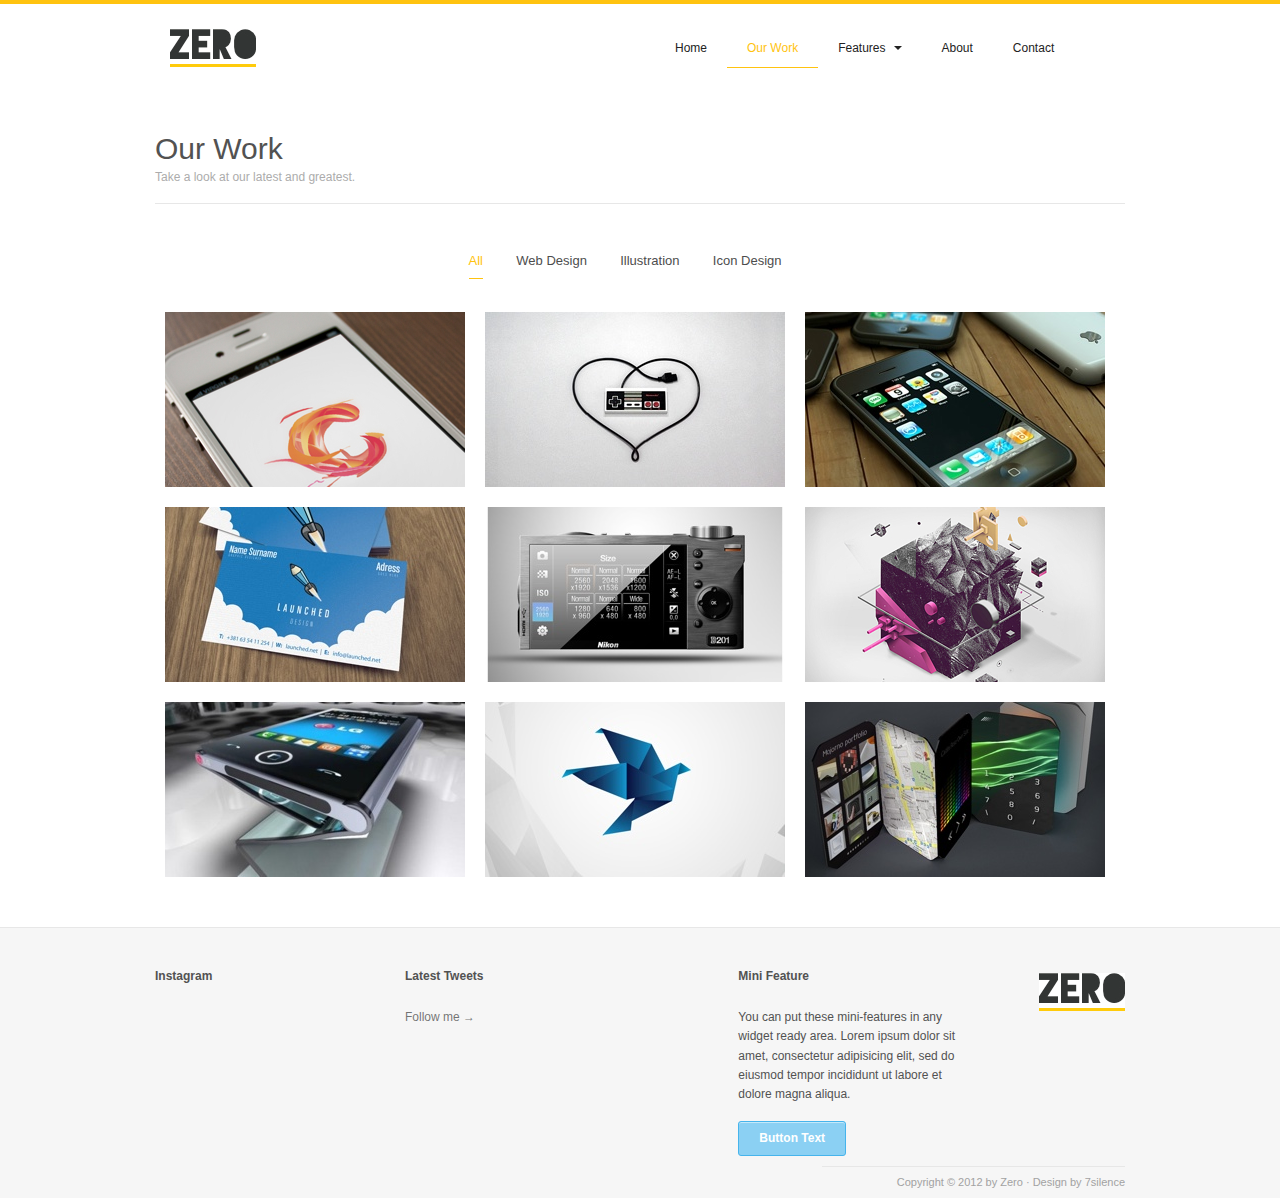
<file: portfolio.html>
<!DOCTYPE html>

<!-- paulirish.com/2008/conditional-stylesheets-vs-css-hacks-answer-neither/ -->
<!--[if lt IE 7]> <html class="no-js lt-ie9 lt-ie8 lt-ie7" lang="en"> <![endif]-->
<!--[if IE 7]>    <html class="no-js lt-ie9 lt-ie8" lang="en"> <![endif]-->
<!--[if IE 8]>    <html class="no-js lt-ie9" lang="en"> <![endif]-->
<!--[if gt IE 8]><!--> <html class="no-js" lang="en"> <!--<![endif]-->
<head>
  <meta charset="utf-8" />

  <!-- Set the viewport width to device width for mobile -->
  <meta name="viewport" content="width=device-width" />

  <title>Zero - Responsive Html5 Theme</title>
  
  <!-- Included CSS Files (Compressed) -->
  <link rel="stylesheet" href="stylesheets/foundation.min.css">
  <link rel="stylesheet" href="stylesheets/app.css">
  <link rel="stylesheet" href="stylesheets/portfolio-style.css">

  <script src="javascripts/modernizr.foundation.js"></script>

  <!-- IE Fix for HTML5 Tags -->
  <!--[if lt IE 9]>
    <script src="http://html5shiv.googlecode.com/svn/trunk/html5.js"></script>
  <![endif]-->
  
</head>
<body>

	<div class="row">
	<header>
	
		<div class="three columns">
			<logo>
				<a href="index.html" ><img src="images/logo.jpg" width="86" height="38"></a>
			</logo>
		</div>
		
		<div class="six columns">
			<ul class="nav-bar">
			  <li><a href="index.html">Home</a></li>
			  <li class="active"><a href="portfolio.html">Our Work</a></li>
			  <li class="has-flyout">
			    <a href="">Features</a>
			    <a href="#" class="flyout-toggle"><span> </span></a>
			    <ul class="flyout">
			      <li><a href="elements.html">Elements</a></li>
			      <li><a href="columns.html">Columns</a></li>
			      <li><a href="sliders.html">Sliders</a></li>
			      <li><a href="media.html">Media</a></li>
			    </ul>
			  </li>
			  <li><a href="about.html">About</a></li>
			  <li><a href="contact.html">Contact</a></li>
			</ul>		
		</div>
		
	</header>
	</div>
	
	
	
	<div class="row">
		<div class="twelve columns">
			<div class="title">Our Work</div>
			<div class="title2">Take a look at our latest and greatest.</div>
		</div>
	</div>
	
	
	<div class="row">
		<div class="twelve columns">
	<section class="ff-container">
	
		<input id="select-type-all" name="radio-set-1" type="radio" class="ff-selector-type-all" checked="checked" />
		<label for="select-type-all" class="ff-label-type-all">All</label>
		
		<input id="select-type-1" name="radio-set-1" type="radio" class="ff-selector-type-1" />
		<label for="select-type-1" class="ff-label-type-1">Web Design</label>
		
		<input id="select-type-2" name="radio-set-1" type="radio" class="ff-selector-type-2" />
		<label for="select-type-2" class="ff-label-type-2">Illustration</label>
		
		<input id="select-type-3" name="radio-set-1" type="radio" class="ff-selector-type-3" />
		<label for="select-type-3" class="ff-label-type-3">Icon Design</label>
		
		
		
		<ul class="ff-items">
			<li class="ff-item-type-2">
				<a href="single.html">
					<span><img src="images/1.png"></span>
					<img src="images/portfolio/work1.jpg" width="300" height="175" />
				</a>
			</li>
			<li class="ff-item-type-1">
				<a href="single.html">
					<span><img src="images/1.png"></span>
					<img src="images/portfolio/work2.jpg" width="300" height="175" />
				</a>
			</li>
			<li class="ff-item-type-1">
				<a href="single.html">
					<span><img src="images/1.png"></span>
					<img src="images/portfolio/work3.jpg" width="300" height="175" />
				</a>
			</li>
			<li class="ff-item-type-2">
				<a href="single.html">
					<span><img src="images/1.png"></span>
					<img src="images/portfolio/work4.jpg" width="300" height="175" />
				</a>
			</li>
			<li class="ff-item-type-2">
				<a href="single.html">
					<span><img src="images/1.png"></span>
					<img src="images/portfolio/work5.jpg" width="300" height="175" />
				</a>
			</li>
			<li class="ff-item-type-2">
				<a href="single.html">
					<span><img src="images/1.png"></span>
					<img src="images/portfolio/work6.jpg" width="300" height="175" />
				</a>
			</li>
			<li class="ff-item-type-2">
				<a href="single.html">
					<span><img src="images/1.png"></span>
					<img src="images/portfolio/work7.jpg" width="300" height="175" />
				</a>
			</li>
			<li class="ff-item-type-3">
				<a href="single.html">
					<span><img src="images/1.png"></span>
					<img src="images/portfolio/work8.jpg" width="300" height="175" />
				</a>
			</li>
			
			<li class="ff-item-type-3">
				<a href="single.html">
					<span><img src="images/1.png"></span>
					<img src="images/portfolio/work9.jpg" width="300" height="175" />
				</a>
			</li>
		</ul>
	</section>
		
	
	</div>
	</div>		

<footer>
	<div class="row">
	    <div class="three columns">
	    <h3>Instagram</h3>
	    <iframe src="http://snapwidget.com/in/?u=aW5zdGFncmFtfGlufDcwfDN8Mnx8bm98OHxmYWRlSW4=" allowTransparency="true" frameborder="0" scrolling="no" style="border:none; overflow:hidden; width:234px; height: 156px" ></iframe>
	    </div>
	    <div class="four columns">
	    <h3>Latest Tweets</h3>
	    <social>
	    <div id="twitter_update_list"></div>
	    </social>
	    <a href="#"><p>Follow me →</p></a>
	    <script src="http://twitter.com/javascripts/blogger.js" type="text/javascript"></script>
	    <script type="text/javascript"> 
	    (function() {
	       var e = document.createElement('script'); 
	       e.type = 'text/javascript';
	      e.async = true;
	        e.src = 'http://twitter.com/statuses/user_timeline/twitter.json?callback=twitterCallback2&count=3';
	       document.getElementById('twitter_update_list').appendChild(e);
	    }());
	    </script>
	    </div>
	    <div class="three columns">
	    <h3>Mini Feature</h3>
	    <p>You can put these mini-features in any widget ready area. Lorem ipsum dolor sit amet, consectetur adipisicing elit, sed do eiusmod tempor incididunt ut labore et dolore magna aliqua.</p>
	    <a href="#" class="radius button">Button Text</a>
	    </div>
	    <div class="two columns">
	    <div class="logofoot"><a href="index.html" ><img src="images/logo.jpg" width="86" height="38"></a></div>
	    </div>
	</div>
	
	<div class="row">
	    <div class="eight columns">
	    </div>
	    <div class="four columns">
			<div class="copyright">Copyright © 2012 by Zero · Design by 7silence</div>
	    </div>
	</footer>

  
  <!-- Included JS Files (Compressed) -->
  <script src="javascripts/foundation.min.js"></script>
  
  <!-- Initialize JS Plugins -->
  <script src="javascripts/app.js"></script>
  
  <script type="text/javascript"> 
     $(window).load(function() {
         $('#featuredContent').orbit({ fluid: '16x6' });
     });
  </script>
  
  
</body>
</html>
</file>
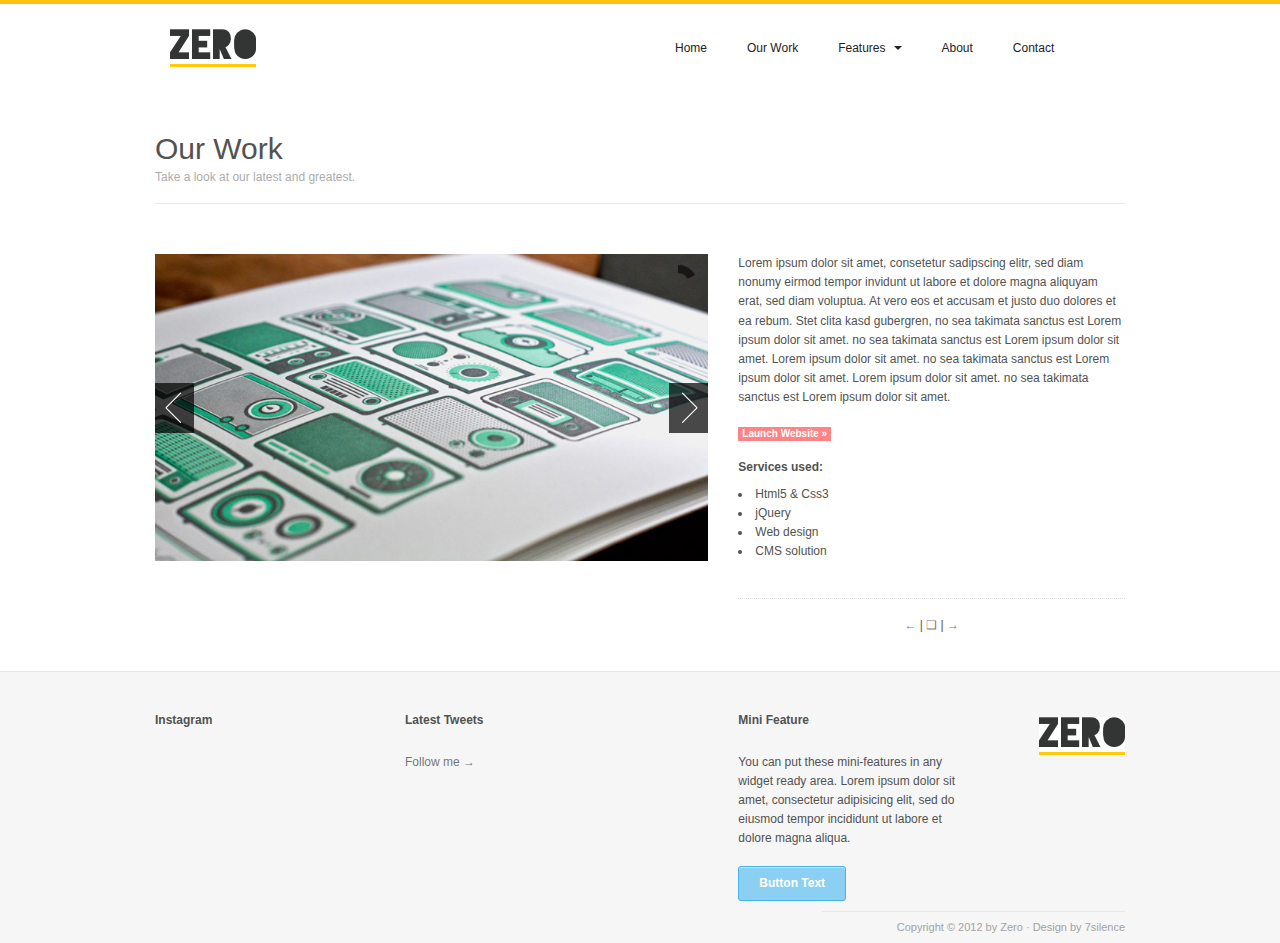
<file: single.html>
<!DOCTYPE html>

<!-- paulirish.com/2008/conditional-stylesheets-vs-css-hacks-answer-neither/ -->
<!--[if lt IE 7]> <html class="no-js lt-ie9 lt-ie8 lt-ie7" lang="en"> <![endif]-->
<!--[if IE 7]>    <html class="no-js lt-ie9 lt-ie8" lang="en"> <![endif]-->
<!--[if IE 8]>    <html class="no-js lt-ie9" lang="en"> <![endif]-->
<!--[if gt IE 8]><!--> <html class="no-js" lang="en"> <!--<![endif]-->
<head>
  <meta charset="utf-8" />

  <!-- Set the viewport width to device width for mobile -->
  <meta name="viewport" content="width=device-width" />

  <title>Zero - Responsive Html5 Theme</title>
  
  <!-- Included CSS Files (Compressed) -->
  <link rel="stylesheet" href="stylesheets/foundation.min.css">
  <link rel="stylesheet" href="stylesheets/app.css">
  <link rel="stylesheet" href="stylesheets/portfolio-style.css">

  <script src="javascripts/modernizr.foundation.js"></script>

  <!-- IE Fix for HTML5 Tags -->
  <!--[if lt IE 9]>
    <script src="http://html5shiv.googlecode.com/svn/trunk/html5.js"></script>
  <![endif]-->
  
</head>
<body>

	<div class="row">
	<header>
	
		<div class="three columns">
			<logo>
				<a href="index.html" ><img src="images/logo.jpg" width="86" height="38"></a>
			</logo>
		</div>
		
		<div class="six columns">
			<ul class="nav-bar">
			  <li><a href="index.html">Home</a></li>
			  <li><a href="portfolio.html">Our Work</a></li>
			  <li class="has-flyout">
			    <a href="">Features</a>
			    <a href="#" class="flyout-toggle"><span> </span></a>
			    <ul class="flyout">
			      <li><a href="elements.html">Elements</a></li>
			      <li><a href="columns.html">Columns</a></li>
			      <li><a href="sliders.html">Sliders</a></li>
			      <li><a href="media.html">Media</a></li>
			    </ul>
			  </li>
			  <li><a href="about.html">About</a></li>
			  <li><a href="contact.html">Contact</a></li>
			</ul>		
		</div>
		
	</header>
	</div>
	
	
<single>	
	<div class="row">
		<div class="twelve columns">
			<div class="title">Our Work</div>
			<div class="title2">Take a look at our latest and greatest.</div>
		</div>
	</div>
	
	
	<div class="row">
		<div class="seven columns">
			<div id="featured">
			  <img src="images/single/single1.jpg" width="720" height="400" />
			  <img src="images/single/single2.jpg" width="720" height="400" />
			  <img src="images/single/single3.jpg" width="720" height="400" />
			</div>
		</div>
		<div class="five columns">
			<p>Lorem ipsum dolor sit amet, consetetur sadipscing elitr, sed diam nonumy eirmod tempor invidunt ut labore et dolore magna aliquyam erat, sed diam voluptua. At vero eos et accusam et justo duo dolores et ea rebum. Stet clita kasd gubergren, no sea takimata sanctus est Lorem ipsum dolor sit amet. no sea takimata sanctus est Lorem ipsum dolor sit amet. Lorem ipsum dolor sit amet. no sea takimata sanctus est Lorem ipsum dolor sit amet. Lorem ipsum dolor sit amet. no sea takimata sanctus est Lorem ipsum dolor sit amet.<p>
			<p><a href="#"><span class="alert label">Launch Website »</span></a></p>
			<strong>Services used:</strong><br><br>
			<ul>
			<li>Html5 & Css3</li>
			<li>jQuery</li>
			<li>Web design</li>
			<li>CMS solution</li>
			</ul>
				
		</div>
		<div class="five columns">
			<div class="prevnext"><a href="single2.html">←</a> | <a href="portfolio.html">&#10063</a> | <a href="single2.html">→</a></div>	
		</div>
	</div>
</single>	
	
	
	
			

<footer>
	<div class="row">
	    <div class="three columns">
	    <h3>Instagram</h3>
	    <iframe src="http://snapwidget.com/in/?u=aW5zdGFncmFtfGlufDcwfDN8Mnx8bm98OHxmYWRlSW4=" allowTransparency="true" frameborder="0" scrolling="no" style="border:none; overflow:hidden; width:234px; height: 156px" ></iframe>
	    </div>
	    <div class="four columns">
	    <h3>Latest Tweets</h3>
	    <social>
	    <div id="twitter_update_list"></div>
	    </social>
	    <a href="#"><p>Follow me →</p></a>
	    <script src="http://twitter.com/javascripts/blogger.js" type="text/javascript"></script>
	    <script type="text/javascript"> 
	    (function() {
	       var e = document.createElement('script'); 
	       e.type = 'text/javascript';
	      e.async = true;
	        e.src = 'http://twitter.com/statuses/user_timeline/twitter.json?callback=twitterCallback2&count=3';
	       document.getElementById('twitter_update_list').appendChild(e);
	    }());
	    </script>
	    </div>
	    <div class="three columns">
	    <h3>Mini Feature</h3>
	    <p>You can put these mini-features in any widget ready area. Lorem ipsum dolor sit amet, consectetur adipisicing elit, sed do eiusmod tempor incididunt ut labore et dolore magna aliqua.</p>
	    <a href="#" class="radius button">Button Text</a>
	    </div>
	    <div class="two columns">
	    <div class="logofoot"><a href="index.html" ><img src="images/logo.jpg" width="86" height="38"></a></div>
	    </div>
	</div>
	
	<div class="row">
	    <div class="eight columns">
	    </div>
	    <div class="four columns">
			<div class="copyright">Copyright © 2012 by Zero · Design by 7silence</div>
	    </div>
	</footer>

  
  <!-- Included JS Files (Compressed) -->
  <script src="javascripts/foundation.min.js"></script>
  
  <!-- Initialize JS Plugins -->
  <script src="javascripts/app.js"></script>
  
  <script type="text/javascript"> 
     $(window).load(function() {
         $('#featuredContent').orbit({ fluid: '16x6' });
     });
  </script>
  
  
</body>
</html>
</file>
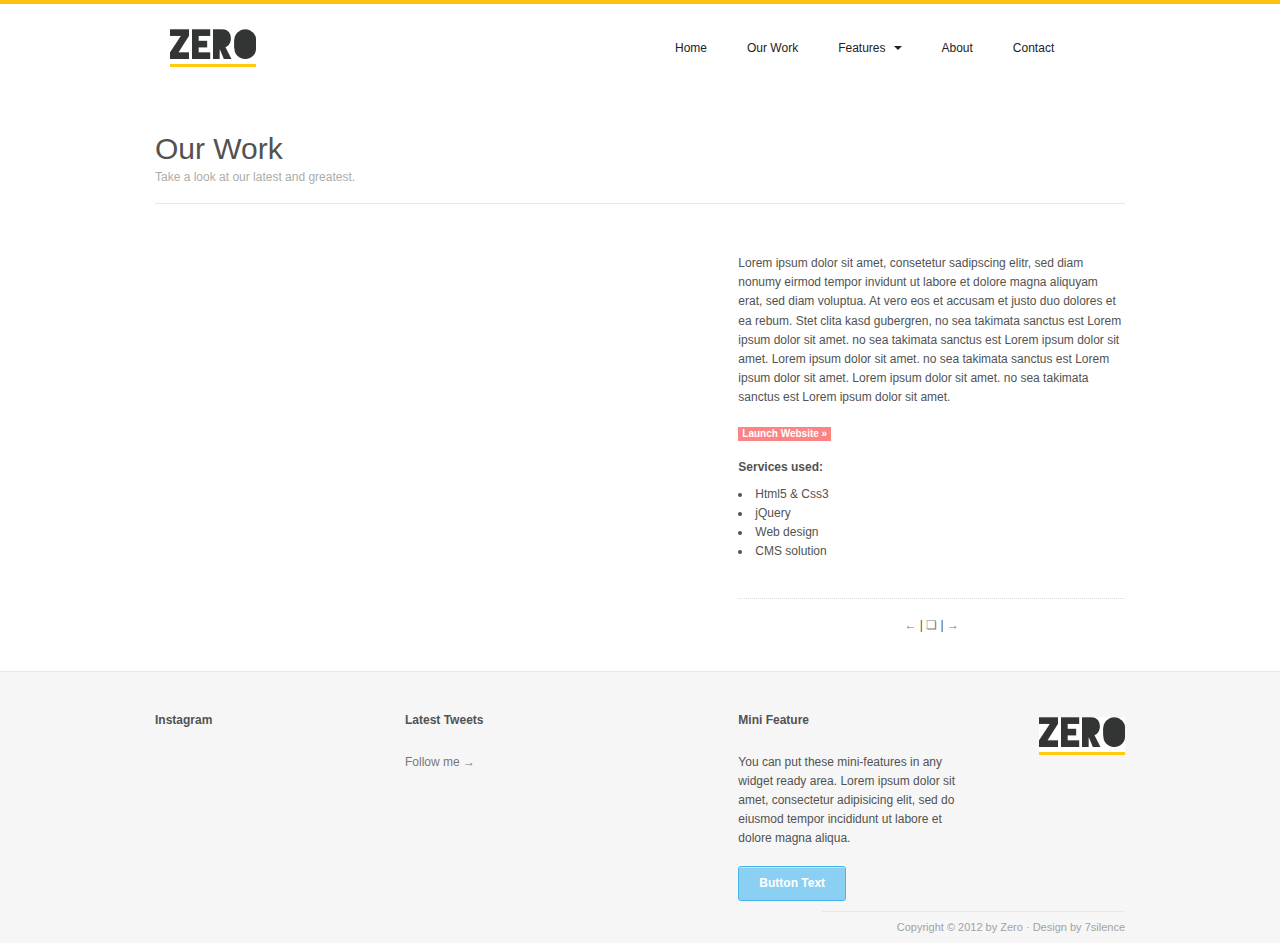
<file: single2.html>
<!DOCTYPE html>

<!-- paulirish.com/2008/conditional-stylesheets-vs-css-hacks-answer-neither/ -->
<!--[if lt IE 7]> <html class="no-js lt-ie9 lt-ie8 lt-ie7" lang="en"> <![endif]-->
<!--[if IE 7]>    <html class="no-js lt-ie9 lt-ie8" lang="en"> <![endif]-->
<!--[if IE 8]>    <html class="no-js lt-ie9" lang="en"> <![endif]-->
<!--[if gt IE 8]><!--> <html class="no-js" lang="en"> <!--<![endif]-->
<head>
  <meta charset="utf-8" />

  <!-- Set the viewport width to device width for mobile -->
  <meta name="viewport" content="width=device-width" />

  <title>Zero - Responsive Html5 Theme</title>
  
  <!-- Included CSS Files (Compressed) -->
  <link rel="stylesheet" href="stylesheets/foundation.min.css">
  <link rel="stylesheet" href="stylesheets/app.css">
  <link rel="stylesheet" href="stylesheets/portfolio-style.css">

  <script src="javascripts/modernizr.foundation.js"></script>

  <!-- IE Fix for HTML5 Tags -->
  <!--[if lt IE 9]>
    <script src="http://html5shiv.googlecode.com/svn/trunk/html5.js"></script>
  <![endif]-->
  
</head>
<body>

	<div class="row">
	<header>
	
		<div class="three columns">
			<logo>
				<a href="index.html" ><img src="images/logo.jpg" width="86" height="38"></a>
			</logo>
		</div>
		
		<div class="six columns">
			<ul class="nav-bar">
			  <li><a href="index.html">Home</a></li>
			  <li><a href="portfolio.html">Our Work</a></li>
			  <li class="has-flyout">
			    <a href="">Features</a>
			    <a href="#" class="flyout-toggle"><span> </span></a>
			    <ul class="flyout">
			      <li><a href="elements.html">Elements</a></li>
			      <li><a href="columns.html">Columns</a></li>
			      <li><a href="sliders.html">Sliders</a></li>
			      <li><a href="media.html">Media</a></li>
			    </ul>
			  </li>
			  <li><a href="about.html">About</a></li>
			  <li><a href="contact.html">Contact</a></li>
			</ul>		
		</div>
		
	</header>
	</div>
	
	
<single>	
	<div class="row">
		<div class="twelve columns">
			<div class="title">Our Work</div>
			<div class="title2">Take a look at our latest and greatest.</div>
		</div>
	</div>
	
	
	<div class="row">
		<div class="seven columns">
			<iframe src="http://player.vimeo.com/video/29193046?title=0&amp;byline=0&amp;portrait=0&amp;color=ffffff" width="100%" height="320" frameborder="0" webkitAllowFullScreen mozallowfullscreen allowFullScreen></iframe>
		</div>
		<div class="five columns">
			<p>Lorem ipsum dolor sit amet, consetetur sadipscing elitr, sed diam nonumy eirmod tempor invidunt ut labore et dolore magna aliquyam erat, sed diam voluptua. At vero eos et accusam et justo duo dolores et ea rebum. Stet clita kasd gubergren, no sea takimata sanctus est Lorem ipsum dolor sit amet. no sea takimata sanctus est Lorem ipsum dolor sit amet. Lorem ipsum dolor sit amet. no sea takimata sanctus est Lorem ipsum dolor sit amet. Lorem ipsum dolor sit amet. no sea takimata sanctus est Lorem ipsum dolor sit amet.<p>
			<p><a href="#"><span class="alert label">Launch Website »</span></a></p>
			<strong>Services used:</strong><br><br>
			<ul>
			<li>Html5 & Css3</li>
			<li>jQuery</li>
			<li>Web design</li>
			<li>CMS solution</li>
			</ul>
				
		</div>
		<div class="five columns">
			<div class="prevnext"><a href="single.html">←</a> | <a href="portfolio.html">&#10063</a> | <a href="single.html">→</a></div>	
		</div>
	</div>
</single>	
	
	
	
			

<footer>
	<div class="row">
	    <div class="three columns">
	    <h3>Instagram</h3>
	    <iframe src="http://snapwidget.com/in/?u=aW5zdGFncmFtfGlufDcwfDN8Mnx8bm98OHxmYWRlSW4=" allowTransparency="true" frameborder="0" scrolling="no" style="border:none; overflow:hidden; width:234px; height: 156px" ></iframe>
	    </div>
	    <div class="four columns">
	    <h3>Latest Tweets</h3>
	    <social>
	    <div id="twitter_update_list"></div>
	    </social>
	    <a href="#"><p>Follow me →</p></a>
	    <script src="http://twitter.com/javascripts/blogger.js" type="text/javascript"></script>
	    <script type="text/javascript"> 
	    (function() {
	       var e = document.createElement('script'); 
	       e.type = 'text/javascript';
	      e.async = true;
	        e.src = 'http://twitter.com/statuses/user_timeline/twitter.json?callback=twitterCallback2&count=3';
	       document.getElementById('twitter_update_list').appendChild(e);
	    }());
	    </script>
	    </div>
	    <div class="three columns">
	    <h3>Mini Feature</h3>
	    <p>You can put these mini-features in any widget ready area. Lorem ipsum dolor sit amet, consectetur adipisicing elit, sed do eiusmod tempor incididunt ut labore et dolore magna aliqua.</p>
	    <a href="#" class="radius button">Button Text</a>
	    </div>
	    <div class="two columns">
	    <div class="logofoot"><a href="index.html" ><img src="images/logo.jpg" width="86" height="38"></a></div>
	    </div>
	</div>
	
	<div class="row">
	    <div class="eight columns">
	    </div>
	    <div class="four columns">
			<div class="copyright">Copyright © 2012 by Zero · Design by 7silence</div>
	    </div>
	</footer>

  
  <!-- Included JS Files (Compressed) -->
  <script src="javascripts/foundation.min.js"></script>
  
  <!-- Initialize JS Plugins -->
  <script src="javascripts/app.js"></script>
  
  <script type="text/javascript"> 
     $(window).load(function() {
         $('#featuredContent').orbit({ fluid: '16x6' });
     });
  </script>
  
  
</body>
</html>
</file>
<file: stylesheets/app.css>
/* Artfully masterminded by ZURB  */

/* -------------------------------------------------- 
   Table of Contents
-----------------------------------------------------
:: Shared Styles
:: Page Name 1
:: Page Name 2
*/


/* -----------------------------------------
   Shared Styles
----------------------------------------- */

a {
	text-decoration: none;
	color: rgba(85, 85, 85, 0.81);
}

html {
	font-size: 13px;
}

body {
	width: 100%;
	height: 100%;
	color: #525252;
	border-top: 4px solid #ffc30f;
	background-color: #ffffff;
}

header {
	max-width: 970px;
	min-height: 90px;
	padding-top: 35px;
	margin: auto;
}

logo img{
	margin-top: -10px;
	margin-bottom: 20px;
}

work h1 {
	text-align: center;
	text-transform: uppercase;
	font-weight: normal;
	font-style: normal;
	font-size: 14px;
	border-bottom: 1px solid #e7e7e7;
	line-height: 30px;
	margin-bottom: 30px;
}

service h1 {
	text-align: center;
	text-transform: uppercase;
	font-weight: normal;
	font-style: normal;
	font-size: 14px;
	border-bottom: 1px solid #e7e7e7;
	line-height: 30px;
	margin-bottom: 30px;
}

service img {
	float: left;
	margin-right: 15px;
	max-width: 32px;
	max-height: 32px;
}

service h3 {
	font-size: 14px;
	line-height: 10px;
	color: #6c6c6c;
}

footer {
	padding-top: 30px;
	margin-top: 40px;
	background-color: rgba(225, 225, 225, 0.29);
	border-top: 1px solid #e7e7e7;
}

footer h3 {
	font-size: 12px;
	font-weight: bold;
	margin-bottom: 25px;
}

.logofoot img {
	float: right;
	margin-top: 15px;
	margin-bottom: 25px;
}

.copyright {
	text-align: right;
	font-size: 11px;
	color: #a2a2a2;
	padding-top: 10px;
	padding-bottom: 10px;
	border-top: 1px solid #e7e7e7;
}

social {
	list-style: none;
	line-height: 18px;
}

social li {
	margin-bottom: 15px;
	font-size: 12px;
}

/* -----------------------------------------
   Page Name: Features
----------------------------------------- */

.title {
	margin-top: 40px;
	padding-bottom: 7px;
	font-size: 30px;
}

.title2 {
	border-bottom: 1px solid #e7e7e7;
	padding-bottom: 20px;
	color: #acacac;
	font-size: 12px;
	margin-bottom: 50px;
}

.gray {
	background-color: #d3d3d3;
	padding-left: 50px;
	padding-top: 30px;
}

.line {
	border-bottom: 1px dotted #e7e7e7;
	margin-top: 30px;
	margin-bottom: 30px;
}

/* -----------------------------------------
   Page Name: About
----------------------------------------- */

about h5 {
	text-align: center;
	font-weight: bold;
	font-size: 14px;
}

about h6 {
	text-align: center;
	font-style: italic;
	font-size: 12px;
	font-weight: normal;
	line-height: 0;
	color: #acacac;
	padding-bottom: 20px;
	margin-bottom: 20px;
	border-bottom: 1px dotted rgba(172, 172, 172, 0.41);
}

/* -----------------------------------------
   Page Name: Contact
----------------------------------------- */

contact h5 {
	font-size: 12px;
	font-weight: bold;
	padding-bottom: 15px;
	margin-top: 50px;
	margin-bottom: 20px;
	border-bottom: 1px dotted rgba(172, 172, 172, 0.41);
}

textarea {
	min-height: 100px;
}

/* -----------------------------------------
   Page Name: Feature
----------------------------------------- */




/* -----------------------------------------
   Page Name: Single
----------------------------------------- */

single #featured {
	max-height: 400px;
	height: 400px;
}

.prevnext {
	text-align: center;
	border-top: 1px dotted rgba(172, 172, 172, 0.41);
	padding-top: 20px;
	margin-top: 20px;
}
</file>
<file: stylesheets/portfolio-style.css>
.ff-container{
	text-align: center;
}

.ff-container label{
	cursor: pointer;
	display: inline;
	margin-right: 30px;
	padding-bottom: 10px;
	filter: progid:DXImageTransform.Microsoft.gradient( startColorstr='#ffffff', endColorstr='#eaeaea',GradientType=0 );
	font-size: 13px;
}
.ff-container label.ff-label-type-all{
}
.ff-container label.ff-label-type-3{
}
.ff-container input.ff-selector-type-all:checked ~ label.ff-label-type-all,
.ff-container input.ff-selector-type-1:checked ~ label.ff-label-type-1,
.ff-container input.ff-selector-type-2:checked ~ label.ff-label-type-2,
.ff-container input.ff-selector-type-3:checked ~ label.ff-label-type-3{
	filter: progid:DXImageTransform.Microsoft.gradient( startColorstr='#646d93', endColorstr='#7c87ad',GradientType=0 );
	color: #ffc30f;
	border-bottom: 1px solid #ffc30f;
}
.ff-container input{
	display: none;
}
.ff-items{
	position: relative;
	list-style: none;
	margin: 35px auto;
}

.ff-items a{
	display: block;
	position: relative;
}

.ff-items a span{
	display: block;
	color: #fff;
	padding: 0px;
	padding-left: 20px;
	position: absolute;
	bottom: 0px;
	width: 94%;
	left: 10px;
	height: 100%;
	overflow: hidden;
	opacity: 0;
	-webkit-transition: all 0.2s ease-in-out;
	-moz-transition: all 0.2s ease-in-out;
	-o-transition: all 0.2s ease-in-out;
	-ms-transition: all 0.2s ease-in-out;
	transition: all 0.2s ease-in-out;
	background-color: #ffc30f;
	line-height: 45px;
}

.ff-items a span img {
	margin-top: 60px;
	margin-left: 100px;
}

.ff-items a:hover span{
	height: 100%;
	opacity: 0.9;
}

.ff-items li img{
	display: block;
	margin: 10px;
}

.ff-items li{
	margin: 0px;
	float: left;
	-webkit-transition: opacity 0.3s ease-in-out;
	-moz-transition: opacity 0.3s ease-in-out;
	-o-transition: opacity 0.3s ease-in-out;
	-ms-transition: opacity 0.3s ease-in-out;
	transition: opacity 0.3s ease-in-out;
}
.ff-container input.ff-selector-type-all:checked ~ .ff-items li,
.ff-container input.ff-selector-type-1:checked ~ .ff-items .ff-item-type-1,
.ff-container input.ff-selector-type-2:checked ~ .ff-items .ff-item-type-2,
.ff-container input.ff-selector-type-3:checked ~ .ff-items .ff-item-type-3{
	opacity: 1;
}

.ff-container input.ff-selector-type-1:checked ~ .ff-items li:not(.ff-item-type-1),
.ff-container input.ff-selector-type-2:checked ~ .ff-items li:not(.ff-item-type-2),
.ff-container input.ff-selector-type-3:checked ~ .ff-items li:not(.ff-item-type-3){
	opacity: 0.1;
}
.ff-container input.ff-selector-type-1:checked ~ .ff-items li:not(.ff-item-type-1) span,
.ff-container input.ff-selector-type-2:checked ~ .ff-items li:not(.ff-item-type-2) span,
.ff-container input.ff-selector-type-3:checked ~ .ff-items li:not(.ff-item-type-3) span{
	display:none;
}
</file>
